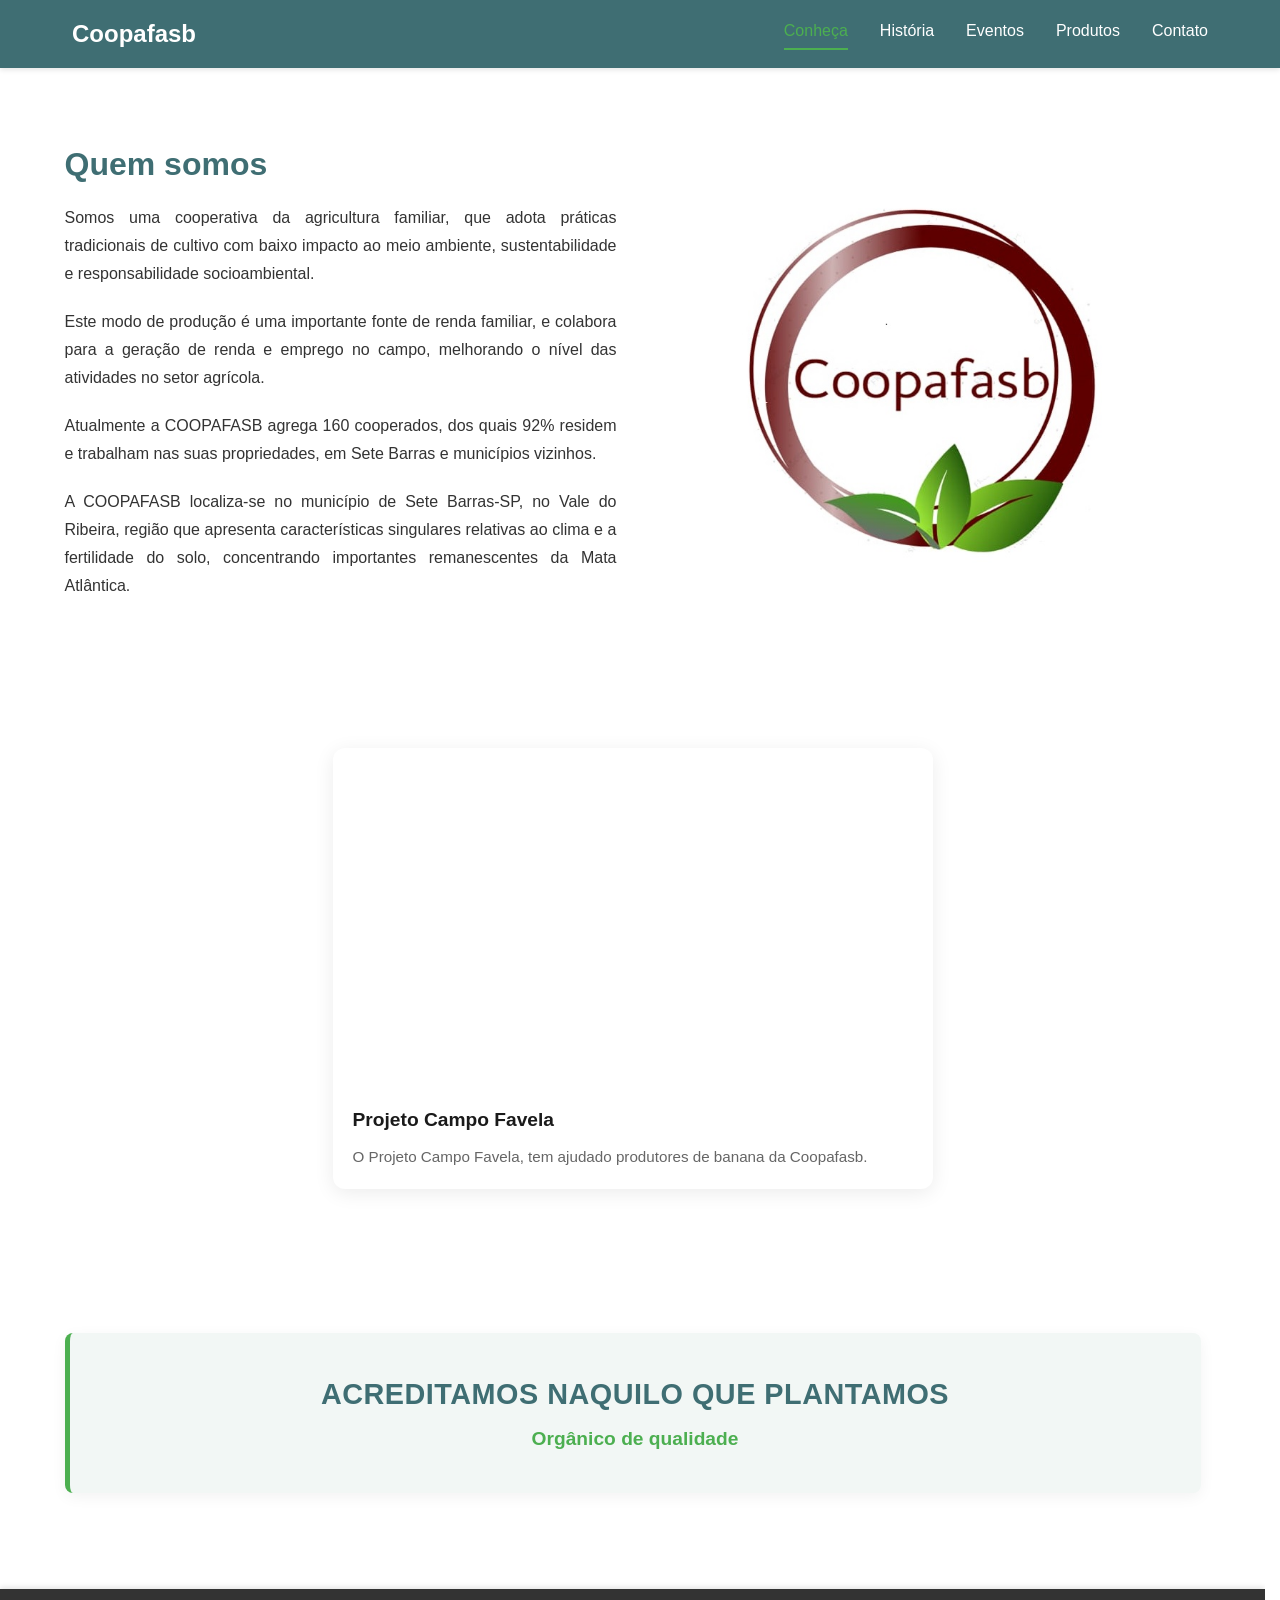
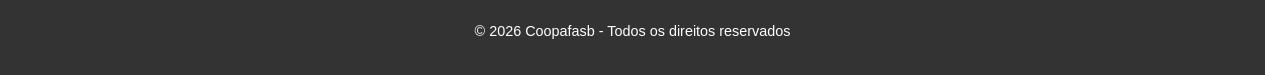
<file: Principal/Conheça/index.html>
<!doctype html>
<html lang="pt-br">
  <head>
    <meta charset="UTF-8" />
    <meta name="viewport" content="width=device-width, initial-scale=1.0" />
    <title>Coopafasb - Conheça</title>
    <link rel="icon" type="image/png" href="../../imgs/logo.png" />
    <link rel="stylesheet" href="styles.css" />
  </head>
  <body>
    <header class="navbar">
      <div class="navbar-container">
        <div class="navbar-brand">Coopafasb</div>
        <button class="menu-toggle" id="menuToggle">
          <span></span>
          <span></span>
          <span></span>
        </button>
        <nav class="navbar-nav" id="navMenu">
          <a href="../Conheça/index.html" class="nav-link active">Conheça</a>
          <a href="../Historia/index.html" class="nav-link">História</a>
          <a href="../Eventos/index.html" class="nav-link">Eventos</a>
          <a href="../Produtos/index.html" class="nav-link">Produtos</a>
          <a href="../Contato/index.html" class="nav-link">Contato</a>
        </nav>
      </div>
    </header>
    <main>
      <section class="about-section">
        <div class="about-content">
          <h2>Quem somos</h2>
          <p>
            Somos uma cooperativa da agricultura familiar, que adota práticas
            tradicionais de cultivo com baixo impacto ao meio ambiente,
            sustentabilidade e responsabilidade socioambiental.
          </p>

          <p>
            Este modo de produção é uma importante fonte de renda familiar, e
            colabora para a geração de renda e emprego no campo, melhorando o
            nível das atividades no setor agrícola.
          </p>

          <p>
            Atualmente a COOPAFASB agrega 160 cooperados, dos quais 92% residem
            e trabalham nas suas propriedades, em Sete Barras e municípios
            vizinhos.
          </p>

          <p>
            A COOPAFASB localiza-se no município de Sete Barras-SP, no Vale do
            Ribeira, região que apresenta características singulares relativas
            ao clima e a fertilidade do solo, concentrando importantes
            remanescentes da Mata Atlântica.
          </p>
        </div>

        <div class="carousel">
          <div class="carousel-container">
            <img
              src="../../imgs/Coopafasb.jpg"
              alt="Coopafasb"
              class="carousel-image active"
            />
            <img
              src="../../imgs/La no Quintal.jpg"
              alt="La no Quintal"
              class="carousel-image"
            />
          </div>
        </div>
      </section>
      <br /><br />
      <section class="video-section">
        <div class="youtube-card">
          <div class="video-container">
            <!-- Substitua o link do src pelo seu link incorporado do YouTube (embed) -->
            <iframe
              width="560"
              height="315"
              src="https://www.youtube.com/embed/XICGIsR71bc?si=P74NYiqFNKWEtDD6"
              title="YouTube video player"
              frameborder="0"
              allow="
                accelerometer;
                autoplay;
                clipboard-write;
                encrypted-media;
                gyroscope;
                picture-in-picture;
                web-share;
              "
              referrerpolicy="strict-origin-when-cross-origin"
              allowfullscreen
            ></iframe>
          </div>
          <div class="card-content">
            <h3>Projeto Campo Favela</h3>
            <p>
              O Projeto Campo Favela, tem ajudado produtores de banana da
              Coopafasb.
            </p>
          </div>
        </div>
      </section>
      <br><br><br><br>
      <section class="banner-section">
        <div class="banner-card">
          <h2>ACREDITAMOS NAQUILO QUE PLANTAMOS</h2>
          <p>Orgânico de qualidade</p>
        </div>
      </section>
    </main>
    <footer class="footer">
      <p>
        &copy; <span id="year"></span> Coopafasb - Todos os direitos reservados
      </p>
    </footer>
    <script src="script.js"></script>
  </body>
</html>
</file>
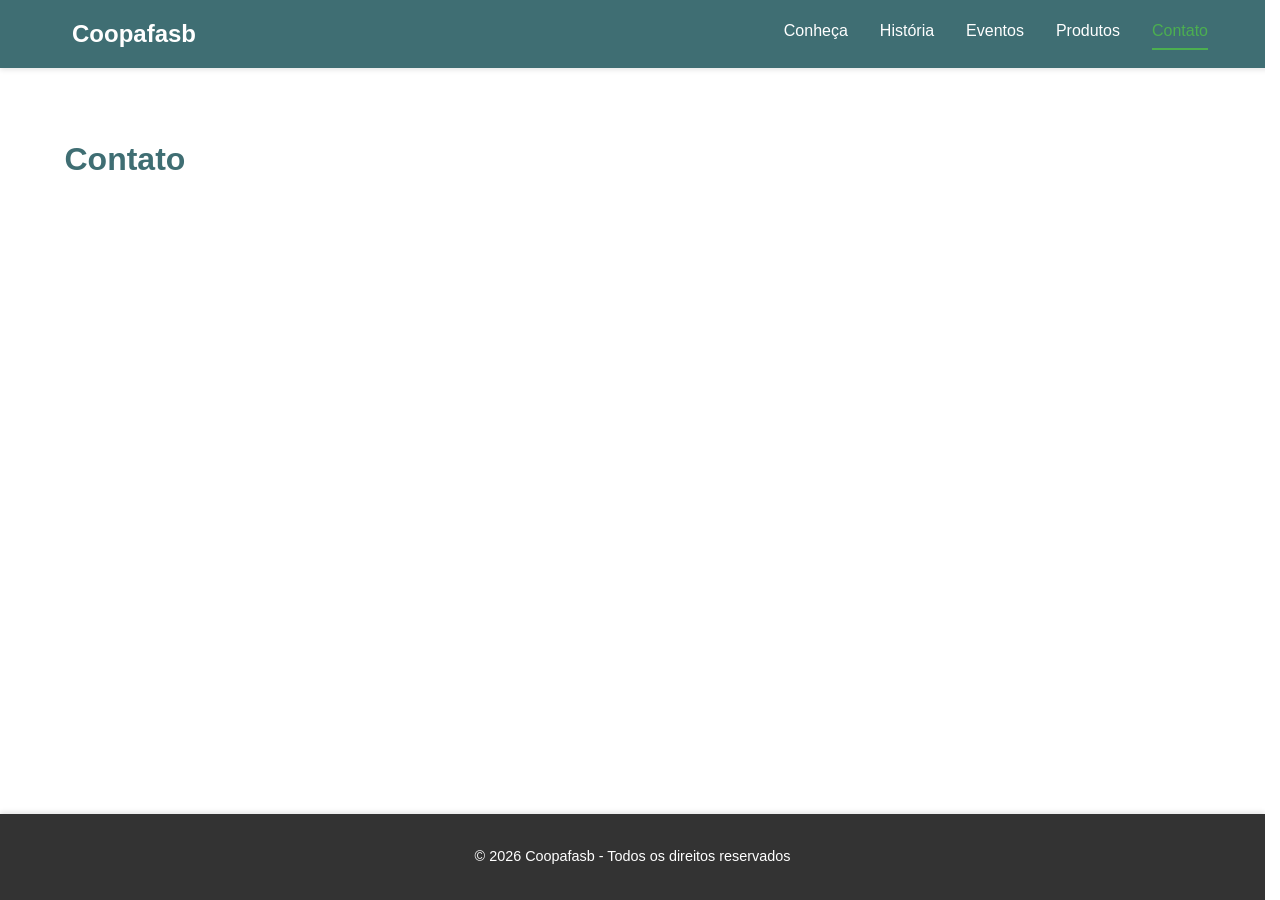
<file: Principal/Contato/index.html>
<!DOCTYPE html>
<html lang="pt-br">
<head>
    <meta charset="UTF-8">
    <meta name="viewport" content="width=device-width, initial-scale=1.0">
    <title>Coopafasb - Contato</title>
    <link rel="icon" type="image/png" href="../../imgs/logo.png">
    <link rel="stylesheet" href="styles.css">
</head>
<body>
    <header class="navbar">
        <div class="navbar-container">
            <div class="navbar-brand">Coopafasb</div>
            <button class="menu-toggle" id="menuToggle">
                <span></span>
                <span></span>
                <span></span>
            </button>
            <nav class="navbar-nav" id="navMenu">
                <a href="../Conheça/index.html" class="nav-link">Conheça</a>
                <a href="../Historia/index.html" class="nav-link">História</a>
                <a href="../Eventos/index.html" class="nav-link">Eventos</a>
                <a href="../Produtos/index.html" class="nav-link">Produtos</a>
                <a href="../Contato/index.html" class="nav-link active">Contato</a>
            </nav>
        </div>
    </header>
    <main>
        <h1>Contato</h1>
    </main>
    <footer class="footer">
        <p>&copy; <span id="year"></span> Coopafasb - Todos os direitos reservados</p>
    </footer>
    <script src="script.js"></script>
</body>
</html>
</file>
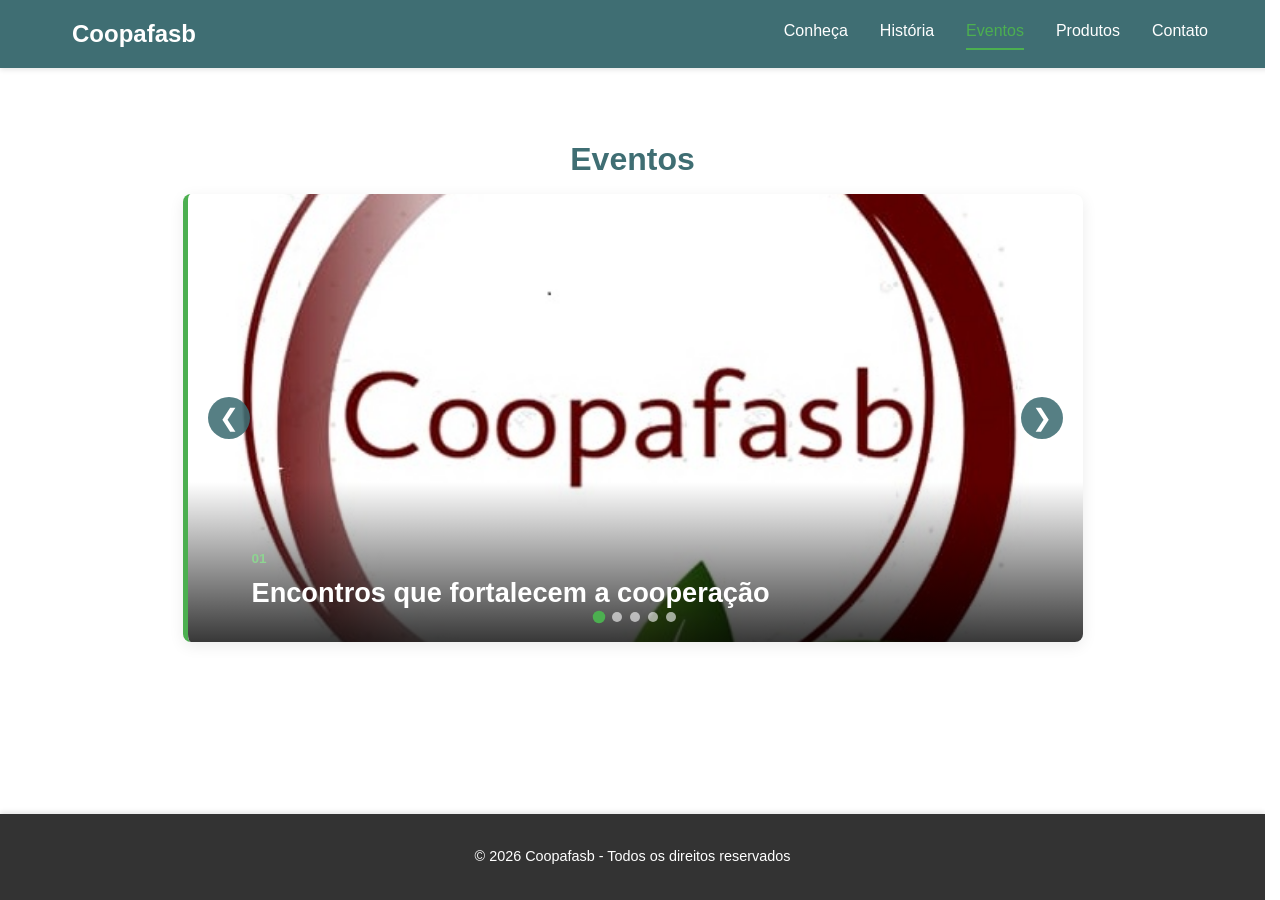
<file: Principal/Eventos/index.html>
<!DOCTYPE html>
<html lang="pt-br">
<head>
    <meta charset="UTF-8">
    <meta name="viewport" content="width=device-width, initial-scale=1.0">
    <title>Coopafasb - Eventos</title>
    <link rel="icon" type="image/png" href="../../imgs/logo.png">
    <link rel="stylesheet" href="styles.css">
</head>
<body>
    <header class="navbar">
        <div class="navbar-container">
            <div class="navbar-brand">Coopafasb</div>
            <button class="menu-toggle" id="menuToggle">
                <span></span>
                <span></span>
                <span></span>
            </button>
            <nav class="navbar-nav" id="navMenu">
                <a href="../Conheça/index.html" class="nav-link">Conheça</a>
                <a href="../Historia/index.html" class="nav-link">História</a>
                <a href="../Eventos/index.html" class="nav-link active">Eventos</a>
                <a href="../Produtos/index.html" class="nav-link">Produtos</a>
                <a href="../Contato/index.html" class="nav-link">Contato</a>
            </nav>
        </div>
    </header>
    <main>
        <section class="events-section" aria-labelledby="events-title">
            <h1 id="events-title">Eventos</h1>

            <div class="event-carousel" id="eventCarousel" tabindex="0">
                <div class="event-slides">
                    <article class="event-slide active">
                        <img src="../../imgs/Coopafasb.jpg" alt="Evento da Coopafasb">
                        <div class="event-slide-caption">
                            <span>01</span>
                            <h2>Encontros que fortalecem a cooperação</h2>
                        </div>
                    </article>
                    <article class="event-slide">
                        <img src="../../imgs/La no Quintal.jpg" alt="Evento no campo">
                        <div class="event-slide-caption">
                            <span>02</span>
                            <h2>Cooperação no campo</h2>
                        </div>
                    </article>
                    <article class="event-slide">
                        <img src="../../imgs/logo.png" alt="Eventos Coopafasb">
                        <div class="event-slide-caption">
                            <span>03</span>
                            <h2>Participação e desenvolvimento</h2>
                        </div>
                    </article>
                    <article class="event-slide">
                        <img src="../../imgs/Coopafasb.jpg" alt="Atividade da Coopafasb">
                        <div class="event-slide-caption">
                            <span>04</span>
                            <h2>Atividades da cooperativa</h2>
                        </div>
                    </article>
                    <article class="event-slide">
                        <img src="../../imgs/La no Quintal.jpg" alt="Encontro da agricultura familiar">
                        <div class="event-slide-caption">
                            <span>05</span>
                            <h2>Momentos para compartilhar</h2>
                        </div>
                    </article>
                </div>

                <button class="event-carousel-button event-carousel-button-prev" type="button" aria-label="Imagem anterior">&#10094;</button>
                <button class="event-carousel-button event-carousel-button-next" type="button" aria-label="Próxima imagem">&#10095;</button>

                <div class="event-carousel-indicators" aria-label="Selecionar imagem">
                    <button class="event-carousel-indicator active" type="button" aria-label="Mostrar imagem 1" aria-current="true"></button>
                    <button class="event-carousel-indicator" type="button" aria-label="Mostrar imagem 2"></button>
                    <button class="event-carousel-indicator" type="button" aria-label="Mostrar imagem 3"></button>
                    <button class="event-carousel-indicator" type="button" aria-label="Mostrar imagem 4"></button>
                    <button class="event-carousel-indicator" type="button" aria-label="Mostrar imagem 5"></button>
                </div>
            </div>
        </section>
    </main>
    <footer class="footer">
        <p>&copy; <span id="year"></span> Coopafasb - Todos os direitos reservados</p>
    </footer>
    <script src="script.js"></script>
</body>
</html>
</file>
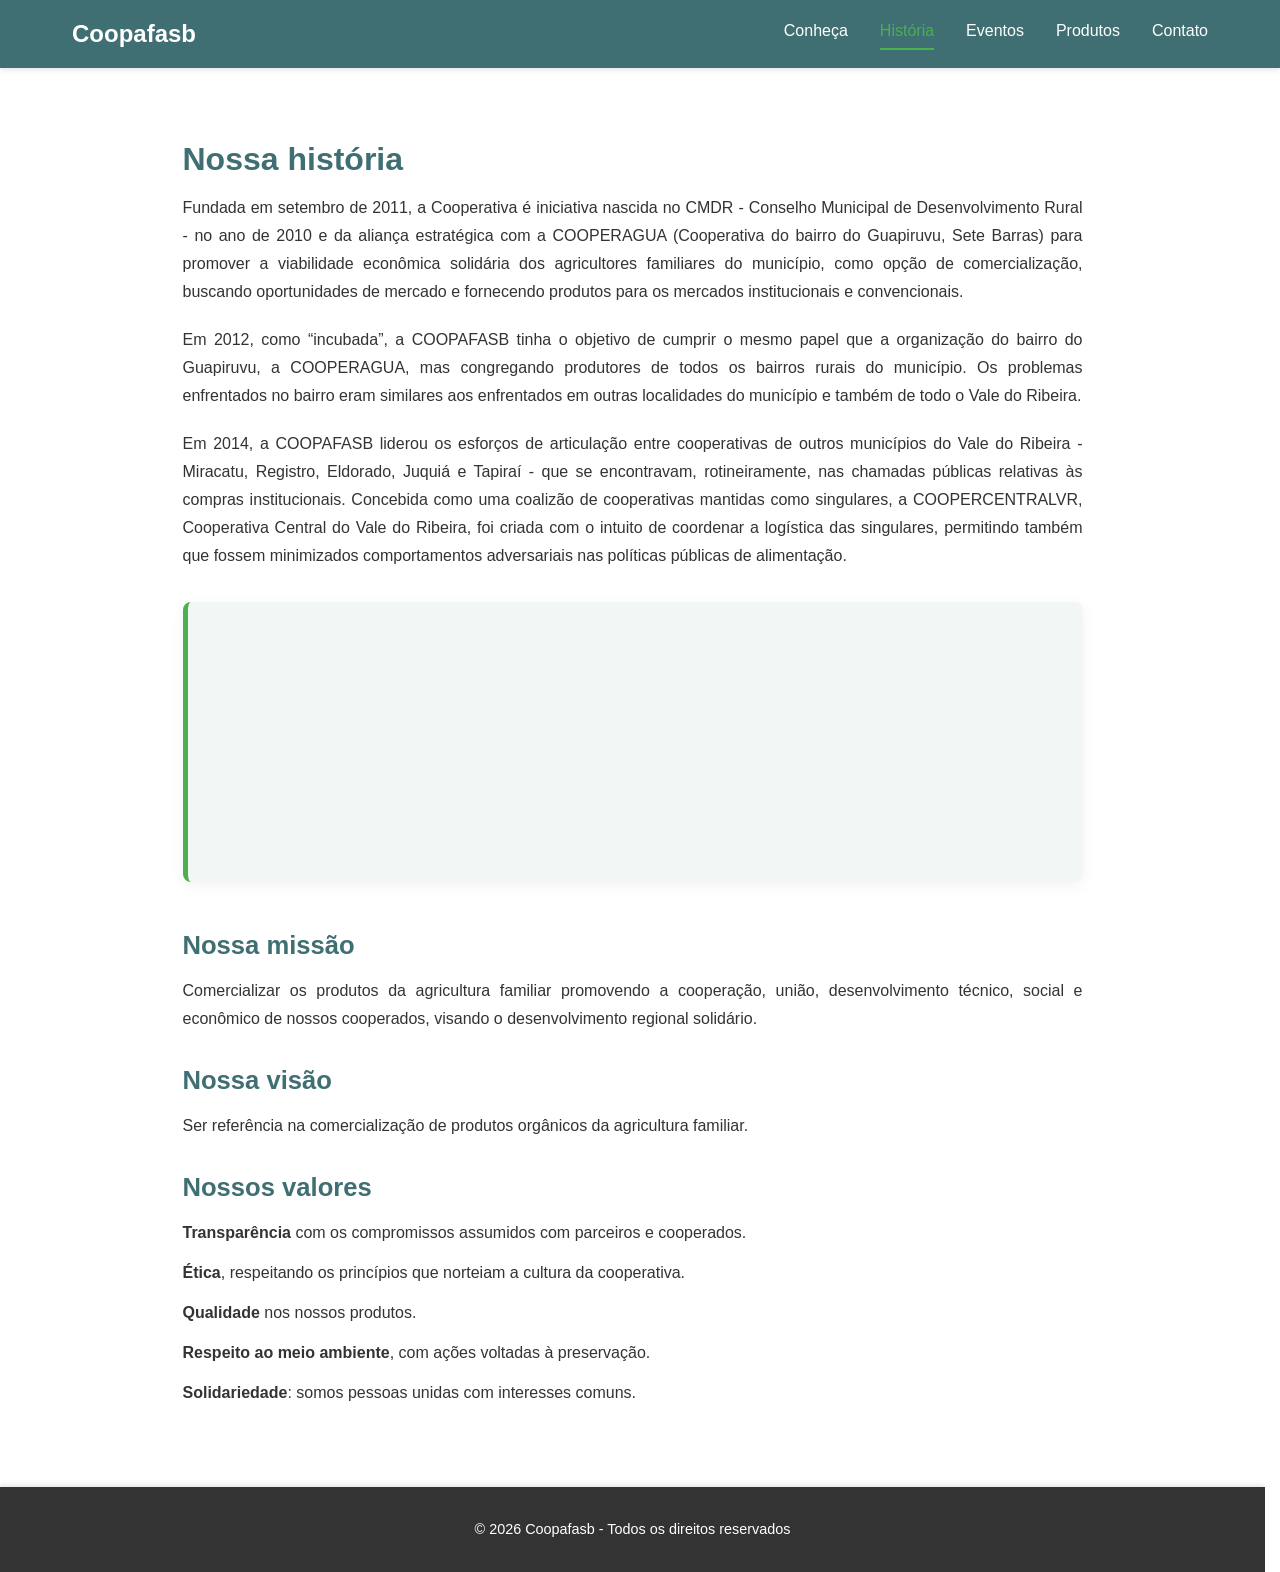
<file: Principal/Historia/index.html>
<!DOCTYPE html>
<html lang="pt-br">
<head>
    <meta charset="UTF-8">
    <meta name="viewport" content="width=device-width, initial-scale=1.0">
    <title>Coopafasb - História</title>
    <link rel="icon" type="image/png" href="../../imgs/logo.png">
    <link rel="stylesheet" href="styles.css">
</head>
<body>
    <header class="navbar">
        <div class="navbar-container">
            <div class="navbar-brand">Coopafasb</div>
            <button class="menu-toggle" id="menuToggle">
                <span></span>
                <span></span>
                <span></span>
            </button>
            <nav class="navbar-nav" id="navMenu">
                <a href="../Conheça/index.html" class="nav-link">Conheça</a>
                <a href="../Historia/index.html" class="nav-link active">História</a>
                <a href="../Eventos/index.html" class="nav-link">Eventos</a>
                <a href="../Produtos/index.html" class="nav-link">Produtos</a>
                <a href="../Contato/index.html" class="nav-link">Contato</a>
            </nav>
        </div>
    </header>
    <main>
        <article class="history-content">
            <h1>Nossa história</h1>

            <p>Fundada em setembro de 2011, a Cooperativa é iniciativa nascida no CMDR - Conselho Municipal de Desenvolvimento Rural - no ano de 2010 e da aliança estratégica com a COOPERAGUA (Cooperativa do bairro do Guapiruvu, Sete Barras) para promover a viabilidade econômica solidária dos agricultores familiares do município, como opção de comercialização, buscando oportunidades de mercado e fornecendo produtos para os mercados institucionais e convencionais.</p>

            <p>Em 2012, como “incubada”, a COOPAFASB tinha o objetivo de cumprir o mesmo papel que a organização do bairro do Guapiruvu, a COOPERAGUA, mas congregando produtores de todos os bairros rurais do município. Os problemas enfrentados no bairro eram similares aos enfrentados em outras localidades do município e também de todo o Vale do Ribeira.</p>

            <p>Em 2014, a COOPAFASB liderou os esforços de articulação entre cooperativas de outros municípios do Vale do Ribeira - Miracatu, Registro, Eldorado, Juquiá e Tapiraí - que se encontravam, rotineiramente, nas chamadas públicas relativas às compras institucionais. Concebida como uma coalizão de cooperativas mantidas como singulares, a COOPERCENTRALVR, Cooperativa Central do Vale do Ribeira, foi criada com o intuito de coordenar a logística das singulares, permitindo também que fossem minimizados comportamentos adversariais nas políticas públicas de alimentação.</p>

            <div class="history-photo-card" aria-label="Espaço reservado para foto"></div>

            <section class="history-section">
                <h2>Nossa missão</h2>
                <p>Comercializar os produtos da agricultura familiar promovendo a cooperação, união, desenvolvimento técnico, social e econômico de nossos cooperados, visando o desenvolvimento regional solidário.</p>
            </section>

            <section class="history-section">
                <h2>Nossa visão</h2>
                <p>Ser referência na comercialização de produtos orgânicos da agricultura familiar.</p>
            </section>

            <section class="history-section">
                <h2>Nossos valores</h2>
                <p><strong>Transparência</strong> com os compromissos assumidos com parceiros e cooperados.</p>
                <p><strong>Ética</strong>, respeitando os princípios que norteiam a cultura da cooperativa.</p>
                <p><strong>Qualidade</strong> nos nossos produtos.</p>
                <p><strong>Respeito ao meio ambiente</strong>, com ações voltadas à preservação.</p>
                <p><strong>Solidariedade</strong>: somos pessoas unidas com interesses comuns.</p>
            </section>
        </article>
    </main>
    <footer class="footer">
        <p>&copy; <span id="year"></span> Coopafasb - Todos os direitos reservados</p>
    </footer>
    <script src="script.js"></script>
</body>
</html>
</file>
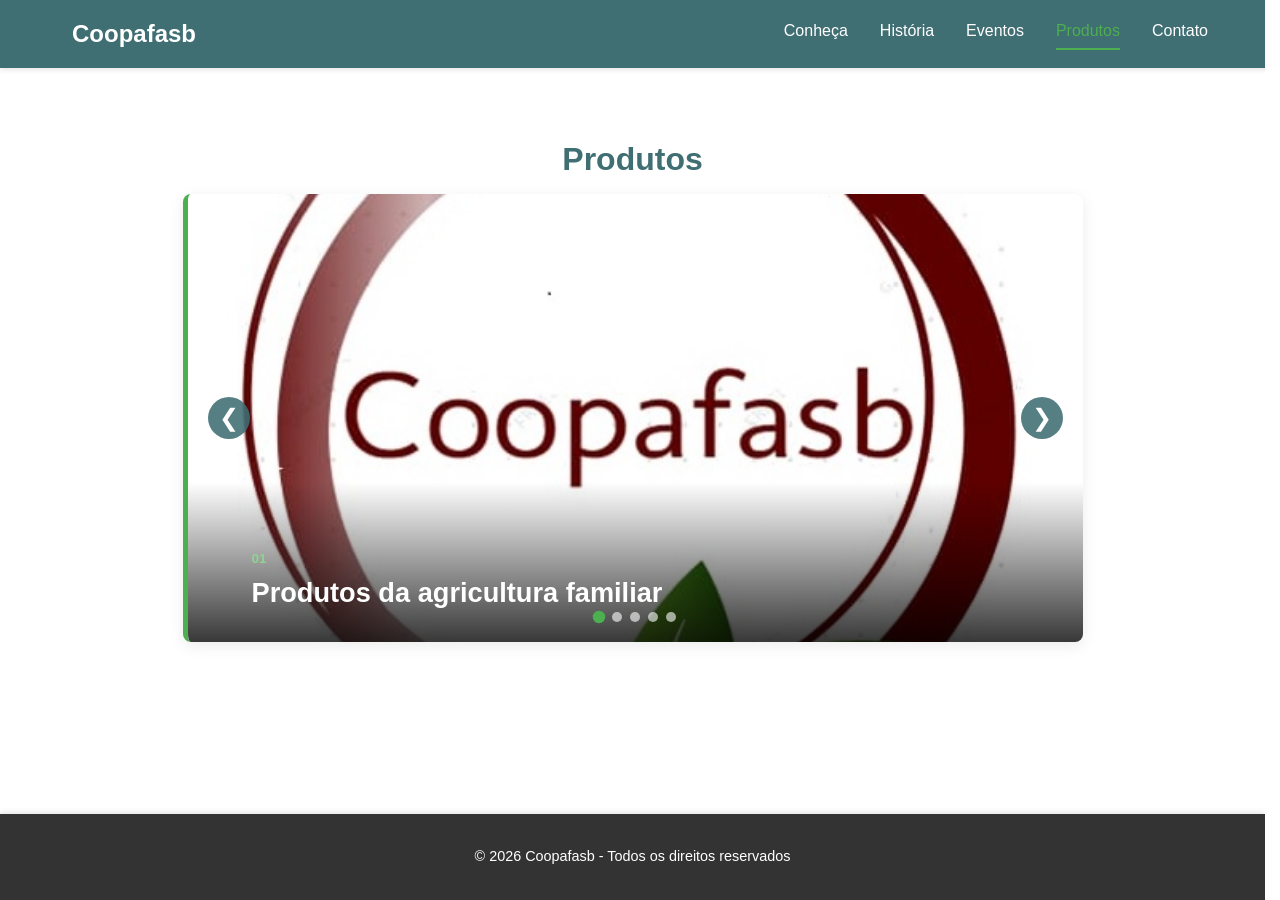
<file: Principal/Produtos/index.html>
<!DOCTYPE html>
<html lang="pt-br">
<head>
    <meta charset="UTF-8">
    <meta name="viewport" content="width=device-width, initial-scale=1.0">
    <title>Coopafasb - Produtos</title>
    <link rel="icon" type="image/png" href="../../imgs/logo.png">
    <link rel="stylesheet" href="styles.css">
</head>
<body>
    <header class="navbar">
        <div class="navbar-container">
            <div class="navbar-brand">Coopafasb</div>
            <button class="menu-toggle" id="menuToggle">
                <span></span>
                <span></span>
                <span></span>
            </button>
            <nav class="navbar-nav" id="navMenu">
                <a href="../Conheça/index.html" class="nav-link">Conheça</a>
                <a href="../Historia/index.html" class="nav-link">História</a>
                <a href="../Eventos/index.html" class="nav-link">Eventos</a>
                <a href="../Produtos/index.html" class="nav-link active">Produtos</a>
                <a href="../Contato/index.html" class="nav-link">Contato</a>
            </nav>
        </div>
    </header>
    <main>
        <section class="products-section" aria-labelledby="products-title">
            <h1 id="products-title">Produtos</h1>

            <div class="product-carousel" id="productCarousel" tabindex="0">
                <div class="product-slides">
                    <article class="product-slide active">
                        <img src="../../imgs/Coopafasb.jpg" alt="Produto da Coopafasb">
                        <div class="product-slide-caption">
                            <span>01</span>
                            <h2>Produtos da agricultura familiar</h2>
                        </div>
                    </article>
                    <article class="product-slide">
                        <img src="../../imgs/La no Quintal.jpg" alt="Produto natural da Coopafasb">
                        <div class="product-slide-caption">
                            <span>02</span>
                            <h2>Qualidade que vem do campo</h2>
                        </div>
                    </article>
                    <article class="product-slide">
                        <img src="../../imgs/logo.png" alt="Produtos Coopafasb">
                        <div class="product-slide-caption">
                            <span>03</span>
                            <h2>Orgânicos de qualidade</h2>
                        </div>
                    </article>
                    <article class="product-slide">
                        <img src="../../imgs/Coopafasb.jpg" alt="Produtos frescos da Coopafasb">
                        <div class="product-slide-caption">
                            <span>04</span>
                            <h2>Frescor em cada produto</h2>
                        </div>
                    </article>
                    <article class="product-slide">
                        <img src="../../imgs/La no Quintal.jpg" alt="Produção da agricultura familiar">
                        <div class="product-slide-caption">
                            <span>05</span>
                            <h2>Produção com cuidado</h2>
                        </div>
                    </article>
                </div>

                <button class="carousel-button carousel-button-prev" type="button" aria-label="Imagem anterior">&#10094;</button>
                <button class="carousel-button carousel-button-next" type="button" aria-label="Próxima imagem">&#10095;</button>

                <div class="carousel-indicators" aria-label="Selecionar imagem">
                    <button class="carousel-indicator active" type="button" aria-label="Mostrar imagem 1" aria-current="true"></button>
                    <button class="carousel-indicator" type="button" aria-label="Mostrar imagem 2"></button>
                    <button class="carousel-indicator" type="button" aria-label="Mostrar imagem 3"></button>
                    <button class="carousel-indicator" type="button" aria-label="Mostrar imagem 4"></button>
                    <button class="carousel-indicator" type="button" aria-label="Mostrar imagem 5"></button>
                </div>
            </div>
        </section>
    </main>
    <footer class="footer">
        <p>&copy; <span id="year"></span> Coopafasb - Todos os direitos reservados</p>
    </footer>
    <script src="script.js"></script>
</body>
</html>
</file>
<file: Principal/Conheça/styles.css>
* {
    margin: 0;
    padding: 0;
    box-sizing: border-box;
}

html {
    scrollbar-gutter: stable;
}

body {
    font-family: 'Arial', sans-serif;
    line-height: 1.5;
    padding-top: 60px;
    display: flex;
    flex-direction: column;
    min-height: 100vh;
}

.navbar {
    position: fixed;
    top: 0;
    left: 0;
    right: 0;
    background-color: #3F6E73;
    z-index: 9999;
    box-shadow: 0 2px 5px rgba(0, 0, 0, 0.1);
}

.navbar-container {
    display: flex;
    justify-content: space-between;
    align-items: center;
    padding: 1.5rem 1.5rem;
    max-width: 1200px;
    margin: 0 auto;
    width: 100%;
}

.navbar-brand {
    color: #fff;
    font-size: 1.5rem;
    font-weight: bold;
    text-decoration: none;
}

.menu-toggle {
    display: none;
    flex-direction: column;
    background: none;
    border: none;
    cursor: pointer;
    gap: 5px;
}

.menu-toggle span {
    width: 25px;
    height: 3px;
    background-color: #fff;
    border-radius: 2px;
    transition: all 0.3s ease;
}

.menu-toggle.active span:nth-child(1) {
    transform: rotate(45deg) translate(10px, 10px);
}

.menu-toggle.active span:nth-child(2) {
    opacity: 0;
}

.menu-toggle.active span:nth-child(3) {
    transform: rotate(-45deg) translate(7px, -7px);
}

.navbar-nav {
    display: flex;
    gap: 2rem;
    list-style: none;
}

.nav-link {
    border-bottom: 2px solid transparent;
    color: #fff;
    text-decoration: none;
    font-weight: 500;
    transition: color 0.3s ease;
    white-space: nowrap;
}

.nav-link:hover {
    color: #4CAF50;
}

.nav-link.active {
    color: #4CAF50;
    border-bottom-color: #4CAF50;
    padding-bottom: 5px;
}

main {
    padding: 2rem;
    max-width: 1200px;
    margin: 0 auto;
    flex: 1;
    width: 100%;
}

main h1 {
    color: #3F6E73;
    line-height: 1.2;
    margin-bottom: 1rem;
}

/* Cabeçalho */
.about-section {
    display: flex;
    gap: 2rem;
    align-items: center;
    margin: 2rem 0;
}

.about-content {
    flex: 1;
}

.about-content h2 {
    font-size: 2rem;
    color: #3F6E73;
    margin-bottom: 1rem;
}

.about-content p {
    font-size: 1rem;
    line-height: 1.75;
    color: #333;
    margin-bottom: 1.25rem;
    text-align: justify;
}

.carousel {
    flex: 1;
    display: flex;
    justify-content: center;
    align-items: center;
}

.carousel-container {
    position: relative;
    width: 100%;
    max-width: 400px;
    overflow: hidden;
    border-radius: 8px;
}

.carousel-image {
    width: 100%;
    height: auto;
    display: none;
    transition: opacity 0.5s ease-in-out;
}

.carousel-image.active {
    display: block;
    opacity: 1;
}

.footer {
    background-color: #333333;
    color: #fff;
    text-align: center;
    padding: 2rem;
    margin-top: auto;
    box-shadow: 0 -2px 5px rgba(0, 0, 0, 0.1);
}

.footer p {
    margin: 0;
    font-size: 0.9rem;
}

/* Youtube Card */
.youtube-card {
    background: #ffffff;
    border-radius: 12px;
    box-shadow: 0 4px 20px rgba(0, 0, 0, 0.08);
    overflow: hidden;
    max-width: 400px;
    width: 100%;
    transition: transform 0.3s ease, box-shadow 0.3s ease;
    font-family: sans-serif;
}

.youtube-card:hover {
    transform: translateY(-5px);
    box-shadow: 0 10px 30px rgba(0, 0, 0, 0.12);
}

/* Mantém a proporção correta 16:9 do vídeo em qualquer tela */
.video-container {
    position: relative;
    width: 100%;
    padding-bottom: 56.25%; 
    height: 0;
}

.video-container iframe {
    position: absolute;
    top: 0;
    left: 0;
    width: 100%;
    height: 100%;
}

.card-content {
    padding: 20px;
}

.card-content h3 {
    margin: 0 0 10px 0;
    font-size: 1.2rem;
    color: #1a1a1a;
}

.card-content p {
    margin: 0;
    font-size: 0.95rem;
    color: #666;
    line-height: 1.65;
}

/* Seção que guarda o card do YouTube logo abaixo */
.video-section {
    margin-top: 3rem;
    display: flex;
    justify-content: center;
}

.youtube-card {
    max-width: 600px;
}

/*Card Final*/
.banner-section {
    width: 100%;
    display: flex;
    justify-content: center;
    padding: 1rem 0;
}

.banner-card {
    background-color: #f2f7f5;
    border-left: 5px solid #4CAF50;
    border-radius: 8px;
    padding: 2.5rem 2rem;
    margin: 2rem 0;
    max-width: 1200px;
    width: 100%;
    text-align: center;
    box-shadow: 0 4px 15px rgba(0, 0, 0, 0.05);
}

.banner-card h2 {
    font-size: 1.8rem;
    color: #3F6E73;
    margin-bottom: 0.5rem;
    font-weight: 700;
    text-transform: uppercase;
    letter-spacing: 0.5px;
}

.banner-card p {
    font-size: 1.2rem;
    color: #4CAF50;
    font-weight: 600;
    margin: 0;
}

/* Responsivo para telas menores */
@media (max-width: 768px) {
    .banner-card {
        padding: 2rem 1rem;
        margin: 1.5rem 1rem;
    }

    .banner-card h2 {
        font-size: 1.4rem;
    }

    .banner-card p {
        font-size: 1.05rem;
    }
}

/* Tablet (768px e acima) */
@media (max-width: 768px) {
    .navbar-container {
        padding: 1rem;
    }

    .navbar-brand {
        font-size: 1.2rem;
    }

    .menu-toggle {
        display: flex;
    }

    .navbar-nav {
        position: absolute;
        top: 60px;
        left: 0;
        right: 0;
        background-color: #222;
        flex-direction: column;
        gap: 0;
        max-height: 0;
        overflow: hidden;
        transition: max-height 0.3s ease;
    }

    .navbar-nav.active {
        max-height: 300px;
    }

    .nav-link {
        padding: 1rem 1.5rem;
        border-bottom: 1px solid #444;
        display: block;
    }

    .nav-link.active {
        border-bottom: 1px solid #4CAF50;
        background-color: #4CAF50;
        color: #fff;
    }

    .footer {
        padding: 1.5rem;
    }

    .footer p {
        font-size: 0.85rem;
    }

    .about-section {
        flex-direction: column;
        gap: 1.5rem;
    }

    .about-content h2 {
        font-size: 1.5rem;
    }

    .about-content p {
        font-size: 0.95rem;
    }

    .carousel-container {
        max-width: 300px;
    }
}

/* Mobile (até 480px) */
@media (max-width: 480px) {
    body {
        padding-top: 50px;
    }

    .navbar-container {
        padding: 0.75rem;
    }

    .navbar-brand {
        font-size: 1rem;
    }

    .menu-toggle span {
        width: 20px;
        height: 2px;
    }

    .navbar-nav {
        top: 50px;
    }

    .nav-link {
        padding: 0.75rem 1rem;
        font-size: 0.9rem;
    }

    main {
        padding: 1rem;
    }

    h1 {
        font-size: 1.5rem;
    }

    .footer {
        padding: 1.5rem;
    }

    .footer p {
        font-size: 0.8rem;
    }

    .about-section {
        flex-direction: column;
        gap: 1rem;
    }

    .about-content h2 {
        font-size: 1.3rem;
    }

    .about-content p {
        font-size: 0.9rem;
    }

    .carousel-container {
        max-width: 250px;
    }
}

/* Desktop grande (1024px e acima) */
@media (min-width: 1024px) {
    .navbar-container {
        padding: 1rem 2rem;
    }

    main {
        padding: 3rem 2rem;
    }
}
</file>
<file: Principal/Contato/styles.css>
* {
    margin: 0;
    padding: 0;
    box-sizing: border-box;
}

html {
    scrollbar-gutter: stable;
}

body {
    font-family: 'Arial', sans-serif;
    line-height: 1.5;
    padding-top: 60px;
    display: flex;
    flex-direction: column;
    min-height: 100vh;
}

.navbar {
    position: fixed;
    top: 0;
    left: 0;
    right: 0;
    background-color: #3F6E73;
    z-index: 9999;
    box-shadow: 0 2px 5px rgba(0, 0, 0, 0.1);
}

.navbar-container {
    display: flex;
    justify-content: space-between;
    align-items: center;
    padding: 1.5rem 1.5rem;
    max-width: 1200px;
    margin: 0 auto;
    width: 100%;
}

.navbar-brand {
    color: #fff;
    font-size: 1.5rem;
    font-weight: bold;
    text-decoration: none;
}

.menu-toggle {
    display: none;
    flex-direction: column;
    background: none;
    border: none;
    cursor: pointer;
    gap: 5px;
}

.menu-toggle span {
    width: 25px;
    height: 3px;
    background-color: #fff;
    border-radius: 2px;
    transition: all 0.3s ease;
}

.menu-toggle.active span:nth-child(1) {
    transform: rotate(45deg) translate(10px, 10px);
}

.menu-toggle.active span:nth-child(2) {
    opacity: 0;
}

.menu-toggle.active span:nth-child(3) {
    transform: rotate(-45deg) translate(7px, -7px);
}

.navbar-nav {
    display: flex;
    gap: 2rem;
    list-style: none;
}

.nav-link {
    border-bottom: 2px solid transparent;
    color: #fff;
    text-decoration: none;
    font-weight: 500;
    transition: color 0.3s ease;
    white-space: nowrap;
}

.nav-link:hover {
    color: #4CAF50;
}

.nav-link.active {
    color: #4CAF50;
    border-bottom-color: #4CAF50;
    padding-bottom: 5px;
}

main {
    padding: 2rem;
    max-width: 1200px;
    margin: 0 auto;
    flex: 1;
    width: 100%;
}

main h1 {
    color: #3F6E73;
    line-height: 1.2;
    margin-top: 2rem;
    margin-bottom: 1rem;
}

.footer {
    background-color: #333333;
    color: #fff;
    text-align: center;
    padding: 2rem;
    margin-top: auto;
    box-shadow: 0 -2px 5px rgba(0, 0, 0, 0.1);
}

.footer p {
    margin: 0;
    font-size: 0.9rem;
}

/* Tablet (768px e acima) */
@media (max-width: 768px) {
    .navbar-container {
        padding: 1rem;
    }

    .navbar-brand {
        font-size: 1.2rem;
    }

    .menu-toggle {
        display: flex;
    }

    .navbar-nav {
        position: absolute;
        top: 60px;
        left: 0;
        right: 0;
        background-color: #222;
        flex-direction: column;
        gap: 0;
        max-height: 0;
        overflow: hidden;
        transition: max-height 0.3s ease;
    }

    .navbar-nav.active {
        max-height: 300px;
    }

    .nav-link {
        padding: 1rem 1.5rem;
        border-bottom: 1px solid #444;
        display: block;
    }

    .nav-link.active {
        border-bottom: 1px solid #4CAF50;
        background-color: #4CAF50;
        color: #fff;
    }

    .footer {
        padding: 1.5rem;
    }

    .footer p {
        font-size: 0.85rem;
    }
}

/* Mobile (até 480px) */
@media (max-width: 480px) {
    body {
        padding-top: 50px;
    }

    .navbar-container {
        padding: 0.75rem;
    }

    .navbar-brand {
        font-size: 1rem;
    }

    .menu-toggle span {
        width: 20px;
        height: 2px;
    }

    .navbar-nav {
        top: 50px;
    }

    .nav-link {
        padding: 0.75rem 1rem;
        font-size: 0.9rem;
    }

    main {
        padding: 1rem;
    }

    h1 {
        font-size: 1.5rem;
    }

    .footer {
        padding: 1.5rem;
    }

    .footer p {
        font-size: 0.8rem;
    }
}

/* Desktop grande (1024px e acima) */
@media (min-width: 1024px) {
    .navbar-container {
        padding: 1rem 2rem;
    }

    main {
        padding: 3rem 2rem;
    }
}
</file>
<file: Principal/Eventos/styles.css>
* {
    margin: 0;
    padding: 0;
    box-sizing: border-box;
}

html {
    scrollbar-gutter: stable;
}

body {
    font-family: 'Arial', sans-serif;
    line-height: 1.5;
    padding-top: 60px;
    display: flex;
    flex-direction: column;
    min-height: 100vh;
}

.navbar {
    position: fixed;
    top: 0;
    left: 0;
    right: 0;
    background-color: #3F6E73;
    z-index: 9999;
    box-shadow: 0 2px 5px rgba(0, 0, 0, 0.1);
}

.navbar-container {
    display: flex;
    justify-content: space-between;
    align-items: center;
    padding: 1.5rem 1.5rem;
    max-width: 1200px;
    margin: 0 auto;
    width: 100%;
}

.navbar-brand {
    color: #fff;
    font-size: 1.5rem;
    font-weight: bold;
    text-decoration: none;
}

.menu-toggle {
    display: none;
    flex-direction: column;
    background: none;
    border: none;
    cursor: pointer;
    gap: 5px;
}

.menu-toggle span {
    width: 25px;
    height: 3px;
    background-color: #fff;
    border-radius: 2px;
    transition: all 0.3s ease;
}

.menu-toggle.active span:nth-child(1) {
    transform: rotate(45deg) translate(10px, 10px);
}

.menu-toggle.active span:nth-child(2) {
    opacity: 0;
}

.menu-toggle.active span:nth-child(3) {
    transform: rotate(-45deg) translate(7px, -7px);
}

.navbar-nav {
    display: flex;
    gap: 2rem;
    list-style: none;
}

.nav-link {
    border-bottom: 2px solid transparent;
    color: #fff;
    text-decoration: none;
    font-weight: 500;
    transition: color 0.3s ease;
    white-space: nowrap;
}

.nav-link:hover {
    color: #4CAF50;
}

.nav-link.active {
    color: #4CAF50;
    border-bottom-color: #4CAF50;
    padding-bottom: 5px;
}

main {
    padding: 2rem;
    max-width: 1200px;
    margin: 0 auto;
    flex: 1;
    width: 100%;
}

.events-section h1 {
    color: #3F6E73;
    font-size: 2rem;
    margin-top: 2rem;
    margin-bottom: 1rem;
    line-height: 1.2;
    text-align: center;
}

.event-carousel {
    background-color: #f2f7f5;
    border-left: 5px solid #4CAF50;
    border-radius: 8px;
    box-shadow: 0 4px 15px rgba(0, 0, 0, 0.08);
    margin: 0 auto;
    max-width: 900px;
    overflow: hidden;
    position: relative;
}

.event-slides {
    aspect-ratio: 16 / 8;
    min-height: 300px;
    position: relative;
}

.event-slide {
    height: 100%;
    inset: 0;
    opacity: 0;
    position: absolute;
    transition: opacity 0.6s ease-in-out;
    visibility: hidden;
}

.event-slide.active {
    opacity: 1;
    visibility: visible;
}

.event-slide img {
    height: 100%;
    object-fit: cover;
    width: 100%;
}

.event-slide-caption {
    background: linear-gradient(transparent, rgba(0, 0, 0, 0.78));
    bottom: 0;
    color: #fff;
    left: 0;
    padding: 4rem 4rem 2rem;
    position: absolute;
    right: 0;
}

.event-slide-caption span {
    color: #8ed391;
    font-size: 0.85rem;
    font-weight: bold;
}

.event-slide-caption h2 {
    font-size: 1.7rem;
    line-height: 1.25;
    margin-top: 0.35rem;
}

.event-carousel-button {
    background-color: rgba(63, 110, 115, 0.88);
    border: 0;
    border-radius: 50%;
    color: #fff;
    cursor: pointer;
    font-size: 1.5rem;
    height: 42px;
    line-height: 1;
    position: absolute;
    top: 50%;
    transform: translateY(-50%);
    transition: background-color 0.3s ease;
    width: 42px;
    z-index: 2;
}

.event-carousel-button:hover,
.event-carousel-button:focus-visible {
    background-color: #4CAF50;
    outline: none;
}

.event-carousel-button-prev {
    left: 1.25rem;
}

.event-carousel-button-next {
    right: 1.25rem;
}

.event-carousel-indicators {
    bottom: 1.25rem;
    display: flex;
    gap: 0.5rem;
    left: 50%;
    position: absolute;
    transform: translateX(-50%);
    z-index: 2;
}

.event-carousel-indicator {
    background-color: rgba(255, 255, 255, 0.6);
    border: 0;
    border-radius: 50%;
    cursor: pointer;
    height: 10px;
    padding: 0;
    transition: background-color 0.3s ease, transform 0.3s ease;
    width: 10px;
}

.event-carousel-indicator.active,
.event-carousel-indicator:hover,
.event-carousel-indicator:focus-visible {
    background-color: #4CAF50;
    outline: none;
    transform: scale(1.25);
}

.footer {
    background-color: #333333;
    color: #fff;
    text-align: center;
    padding: 2rem;
    margin-top: auto;
    box-shadow: 0 -2px 5px rgba(0, 0, 0, 0.1);
}

.footer p {
    margin: 0;
    font-size: 0.9rem;
}

/* Tablet (768px e acima) */
@media (max-width: 768px) {
    .navbar-container {
        padding: 1rem;
    }

    .navbar-brand {
        font-size: 1.2rem;
    }

    .menu-toggle {
        display: flex;
    }

    .navbar-nav {
        position: absolute;
        top: 60px;
        left: 0;
        right: 0;
        background-color: #222;
        flex-direction: column;
        gap: 0;
        max-height: 0;
        overflow: hidden;
        transition: max-height 0.3s ease;
    }

    .navbar-nav.active {
        max-height: 300px;
    }

    .nav-link {
        padding: 1rem 1.5rem;
        border-bottom: 1px solid #444;
        display: block;
    }

    .nav-link.active {
        border-bottom: 1px solid #4CAF50;
        background-color: #4CAF50;
        color: #fff;
    }

    .footer {
        padding: 1.5rem;
    }

    .footer p {
        font-size: 0.85rem;
    }
}

/* Mobile (até 480px) */
@media (max-width: 480px) {
    body {
        padding-top: 50px;
    }

    .navbar-container {
        padding: 0.75rem;
    }

    .navbar-brand {
        font-size: 1rem;
    }

    .menu-toggle span {
        width: 20px;
        height: 2px;
    }

    .navbar-nav {
        top: 50px;
    }

    .nav-link {
        padding: 0.75rem 1rem;
        font-size: 0.9rem;
    }

    main {
        padding: 1rem;
    }

    h1 {
        font-size: 1.5rem;
    }

    .event-slides {
        aspect-ratio: 4 / 5;
        min-height: 360px;
    }

    .event-slide-caption {
        padding: 3rem 1.25rem 2.5rem;
    }

    .event-slide-caption h2 {
        font-size: 1.3rem;
        padding-right: 2rem;
    }

    .event-carousel-button {
        height: 36px;
        width: 36px;
    }

    .event-carousel-button-prev {
        left: 0.75rem;
    }

    .event-carousel-button-next {
        right: 0.75rem;
    }

    .footer {
        padding: 1.5rem;
    }

    .footer p {
        font-size: 0.8rem;
    }
}

/* Desktop grande (1024px e acima) */
@media (min-width: 1024px) {
    .navbar-container {
        padding: 1rem 2rem;
    }

    main {
        padding: 3rem 2rem;
    }
}
</file>
<file: Principal/Historia/styles.css>
* {
    margin: 0;
    padding: 0;
    box-sizing: border-box;
}

html {
    scrollbar-gutter: stable;
}

body {
    font-family: 'Arial', sans-serif;
    line-height: 1.5;
    padding-top: 60px;
    display: flex;
    flex-direction: column;
    min-height: 100vh;
}

.navbar {
    position: fixed;
    top: 0;
    left: 0;
    right: 0;
    background-color: #3F6E73;
    z-index: 9999;
    box-shadow: 0 2px 5px rgba(0, 0, 0, 0.1);
}

.navbar-container {
    display: flex;
    justify-content: space-between;
    align-items: center;
    padding: 1.5rem 1.5rem;
    max-width: 1200px;
    margin: 0 auto;
    width: 100%;
}

.navbar-brand {
    color: #fff;
    font-size: 1.5rem;
    font-weight: bold;
    text-decoration: none;
}

.menu-toggle {
    display: none;
    flex-direction: column;
    background: none;
    border: none;
    cursor: pointer;
    gap: 5px;
}

.menu-toggle span {
    width: 25px;
    height: 3px;
    background-color: #fff;
    border-radius: 2px;
    transition: all 0.3s ease;
}

.menu-toggle.active span:nth-child(1) {
    transform: rotate(45deg) translate(10px, 10px);
}

.menu-toggle.active span:nth-child(2) {
    opacity: 0;
}

.menu-toggle.active span:nth-child(3) {
    transform: rotate(-45deg) translate(7px, -7px);
}

.navbar-nav {
    display: flex;
    gap: 2rem;
    list-style: none;
}

.nav-link {
    border-bottom: 2px solid transparent;
    color: #fff;
    text-decoration: none;
    font-weight: 500;
    transition: color 0.3s ease;
    white-space: nowrap;
}

.nav-link:hover {
    color: #4CAF50;
}

.nav-link.active {
    color: #4CAF50;
    border-bottom-color: #4CAF50;
    padding-bottom: 5px;
}

main {
    padding: 2rem;
    max-width: 1200px;
    margin: 0 auto;
    flex: 1;
    width: 100%;
}

.history-content {
    max-width: 900px;
    margin: 0 auto;
}

.history-content h1,
.history-section h2 {
    color: #3F6E73;
    line-height: 1.2;
    margin-bottom: 1rem;
}

.history-content h1 {
    font-size: 2rem;
    margin-top: 2rem;
    margin-bottom: 1rem;
}

.history-section h2 {
    font-size: 1.6rem;
}

.history-content p {
    color: #333;
    font-size: 1rem;
    line-height: 1.75;
    margin-bottom: 1.25rem;
    text-align: justify;
}

.history-photo-card {
    background-color: #f2f7f5;
    border-left: 5px solid #4CAF50;
    border-radius: 8px;
    box-shadow: 0 4px 15px rgba(0, 0, 0, 0.05);
    height: 280px;
    margin: 2rem 0 3rem;
    width: 100%;
}

.history-section {
    margin-bottom: 2rem;
}

.history-section p {
    margin-bottom: 0.75rem;
}

.footer {
    background-color: #333333;
    color: #fff;
    text-align: center;
    padding: 2rem;
    margin-top: auto;
    box-shadow: 0 -2px 5px rgba(0, 0, 0, 0.1);
}

.footer p {
    margin: 0;
    font-size: 0.9rem;
}

/* Tablet (768px e acima) */
@media (max-width: 768px) {
    .navbar-container {
        padding: 1rem;
    }

    .navbar-brand {
        font-size: 1.2rem;
    }

    .menu-toggle {
        display: flex;
    }

    .navbar-nav {
        position: absolute;
        top: 60px;
        left: 0;
        right: 0;
        background-color: #222;
        flex-direction: column;
        gap: 0;
        max-height: 0;
        overflow: hidden;
        transition: max-height 0.3s ease;
    }

    .navbar-nav.active {
        max-height: 300px;
    }

    .nav-link {
        padding: 1rem 1.5rem;
        border-bottom: 1px solid #444;
        display: block;
    }

    .nav-link.active {
        border-bottom: 1px solid #4CAF50;
        background-color: #4CAF50;
        color: #fff;
    }

    .footer {
        padding: 1.5rem;
    }

    .footer p {
        font-size: 0.85rem;
    }
}

/* Mobile (até 480px) */
@media (max-width: 480px) {
    body {
        padding-top: 50px;
    }

    .navbar-container {
        padding: 0.75rem;
    }

    .navbar-brand {
        font-size: 1rem;
    }

    .menu-toggle span {
        width: 20px;
        height: 2px;
    }

    .navbar-nav {
        top: 50px;
    }

    .nav-link {
        padding: 0.75rem 1rem;
        font-size: 0.9rem;
    }

    main {
        padding: 1rem;
    }

    h1 {
        font-size: 1.5rem;
    }

    .footer {
        padding: 1.5rem;
    }

    .footer p {
        font-size: 0.8rem;
    }
}

/* Desktop grande (1024px e acima) */
@media (min-width: 1024px) {
    .navbar-container {
        padding: 1rem 2rem;
    }

    main {
        padding: 3rem 2rem;
    }
}
</file>
<file: Principal/Produtos/styles.css>
* {
    margin: 0;
    padding: 0;
    box-sizing: border-box;
}

html {
    scrollbar-gutter: stable;
}

body {
    font-family: 'Arial', sans-serif;
    line-height: 1.5;
    padding-top: 60px;
    display: flex;
    flex-direction: column;
    min-height: 100vh;
}

.navbar {
    position: fixed;
    top: 0;
    left: 0;
    right: 0;
    background-color: #3F6E73;
    z-index: 9999;
    box-shadow: 0 2px 5px rgba(0, 0, 0, 0.1);
}

.navbar-container {
    display: flex;
    justify-content: space-between;
    align-items: center;
    padding: 1.5rem 1.5rem;
    max-width: 1200px;
    margin: 0 auto;
    width: 100%;
}

.navbar-brand {
    color: #fff;
    font-size: 1.5rem;
    font-weight: bold;
    text-decoration: none;
}

.menu-toggle {
    display: none;
    flex-direction: column;
    background: none;
    border: none;
    cursor: pointer;
    gap: 5px;
}

.menu-toggle span {
    width: 25px;
    height: 3px;
    background-color: #fff;
    border-radius: 2px;
    transition: all 0.3s ease;
}

.menu-toggle.active span:nth-child(1) {
    transform: rotate(45deg) translate(10px, 10px);
}

.menu-toggle.active span:nth-child(2) {
    opacity: 0;
}

.menu-toggle.active span:nth-child(3) {
    transform: rotate(-45deg) translate(7px, -7px);
}

.navbar-nav {
    display: flex;
    gap: 2rem;
    list-style: none;
}

.nav-link {
    border-bottom: 2px solid transparent;
    color: #fff;
    text-decoration: none;
    font-weight: 500;
    transition: color 0.3s ease;
    white-space: nowrap;
}

.nav-link:hover {
    color: #4CAF50;
}

.nav-link.active {
    color: #4CAF50;
    border-bottom-color: #4CAF50;
    padding-bottom: 5px;
}

main {
    padding: 2rem;
    max-width: 1200px;
    margin: 0 auto;
    flex: 1;
    width: 100%;
}

.products-section h1 {
    color: #3F6E73;
    font-size: 2rem;
    line-height: 1.2;
    margin-top: 2rem;
    margin-bottom: 1rem;
    text-align: center;
}

.product-carousel {
    background-color: #f2f7f5;
    border-left: 5px solid #4CAF50;
    border-radius: 8px;
    box-shadow: 0 4px 15px rgba(0, 0, 0, 0.08);
    margin: 0 auto;
    max-width: 900px;
    overflow: hidden;
    position: relative;
}

.product-slides {
    aspect-ratio: 16 / 8;
    min-height: 300px;
    position: relative;
}

.product-slide {
    height: 100%;
    inset: 0;
    opacity: 0;
    position: absolute;
    transition: opacity 0.6s ease-in-out;
    visibility: hidden;
}

.product-slide.active {
    opacity: 1;
    visibility: visible;
}

.product-slide img {
    height: 100%;
    object-fit: cover;
    width: 100%;
}

.product-slide-caption {
    background: linear-gradient(transparent, rgba(0, 0, 0, 0.78));
    bottom: 0;
    color: #fff;
    left: 0;
    padding: 4rem 4rem 2rem;
    position: absolute;
    right: 0;
}

.product-slide-caption span {
    color: #8ed391;
    font-size: 0.85rem;
    font-weight: bold;
}

.product-slide-caption h2 {
    font-size: 1.7rem;
    line-height: 1.25;
    margin-top: 0.35rem;
}

.carousel-button {
    background-color: rgba(63, 110, 115, 0.88);
    border: 0;
    border-radius: 50%;
    color: #fff;
    cursor: pointer;
    font-size: 1.5rem;
    height: 42px;
    line-height: 1;
    position: absolute;
    top: 50%;
    transform: translateY(-50%);
    transition: background-color 0.3s ease;
    width: 42px;
    z-index: 2;
}

.carousel-button:hover,
.carousel-button:focus-visible {
    background-color: #4CAF50;
    outline: none;
}

.carousel-button-prev {
    left: 1.25rem;
}

.carousel-button-next {
    right: 1.25rem;
}

.carousel-indicators {
    bottom: 1.25rem;
    display: flex;
    gap: 0.5rem;
    left: 50%;
    position: absolute;
    transform: translateX(-50%);
    z-index: 2;
}

.carousel-indicator {
    background-color: rgba(255, 255, 255, 0.6);
    border: 0;
    border-radius: 50%;
    cursor: pointer;
    height: 10px;
    padding: 0;
    transition: background-color 0.3s ease, transform 0.3s ease;
    width: 10px;
}

.carousel-indicator.active,
.carousel-indicator:hover,
.carousel-indicator:focus-visible {
    background-color: #4CAF50;
    outline: none;
    transform: scale(1.25);
}

.footer {
    background-color: #333333;
    color: #fff;
    text-align: center;
    padding: 2rem;
    margin-top: auto;
    box-shadow: 0 -2px 5px rgba(0, 0, 0, 0.1);
}

.footer p {
    margin: 0;
    font-size: 0.9rem;
}

/* Tablet (768px e acima) */
@media (max-width: 768px) {
    .navbar-container {
        padding: 1rem;
    }

    .navbar-brand {
        font-size: 1.2rem;
    }

    .menu-toggle {
        display: flex;
    }

    .navbar-nav {
        position: absolute;
        top: 60px;
        left: 0;
        right: 0;
        background-color: #222;
        flex-direction: column;
        gap: 0;
        max-height: 0;
        overflow: hidden;
        transition: max-height 0.3s ease;
    }

    .navbar-nav.active {
        max-height: 300px;
    }

    .nav-link {
        padding: 1rem 1.5rem;
        border-bottom: 1px solid #444;
        display: block;
    }

    .nav-link.active {
        border-bottom: 1px solid #4CAF50;
        background-color: #4CAF50;
        color: #fff;
    }

    .footer {
        padding: 1.5rem;
    }

    .footer p {
        font-size: 0.85rem;
    }
}

/* Mobile (até 480px) */
@media (max-width: 480px) {
    body {
        padding-top: 50px;
    }

    .navbar-container {
        padding: 0.75rem;
    }

    .navbar-brand {
        font-size: 1rem;
    }

    .menu-toggle span {
        width: 20px;
        height: 2px;
    }

    .navbar-nav {
        top: 50px;
    }

    .nav-link {
        padding: 0.75rem 1rem;
        font-size: 0.9rem;
    }

    main {
        padding: 1rem;
    }

    h1 {
        font-size: 1.5rem;
    }

    .product-slides {
        aspect-ratio: 4 / 5;
        min-height: 360px;
    }

    .product-slide-caption {
        padding: 3rem 1.25rem 2.5rem;
    }

    .product-slide-caption h2 {
        font-size: 1.3rem;
        padding-right: 2rem;
    }

    .carousel-button {
        height: 36px;
        width: 36px;
    }

    .carousel-button-prev {
        left: 0.75rem;
    }

    .carousel-button-next {
        right: 0.75rem;
    }

    .footer {
        padding: 1.5rem;
    }

    .footer p {
        font-size: 0.8rem;
    }
}

/* Desktop grande (1024px e acima) */
@media (min-width: 1024px) {
    .navbar-container {
        padding: 1rem 2rem;
    }

    main {
        padding: 3rem 2rem;
    }
}
</file>
